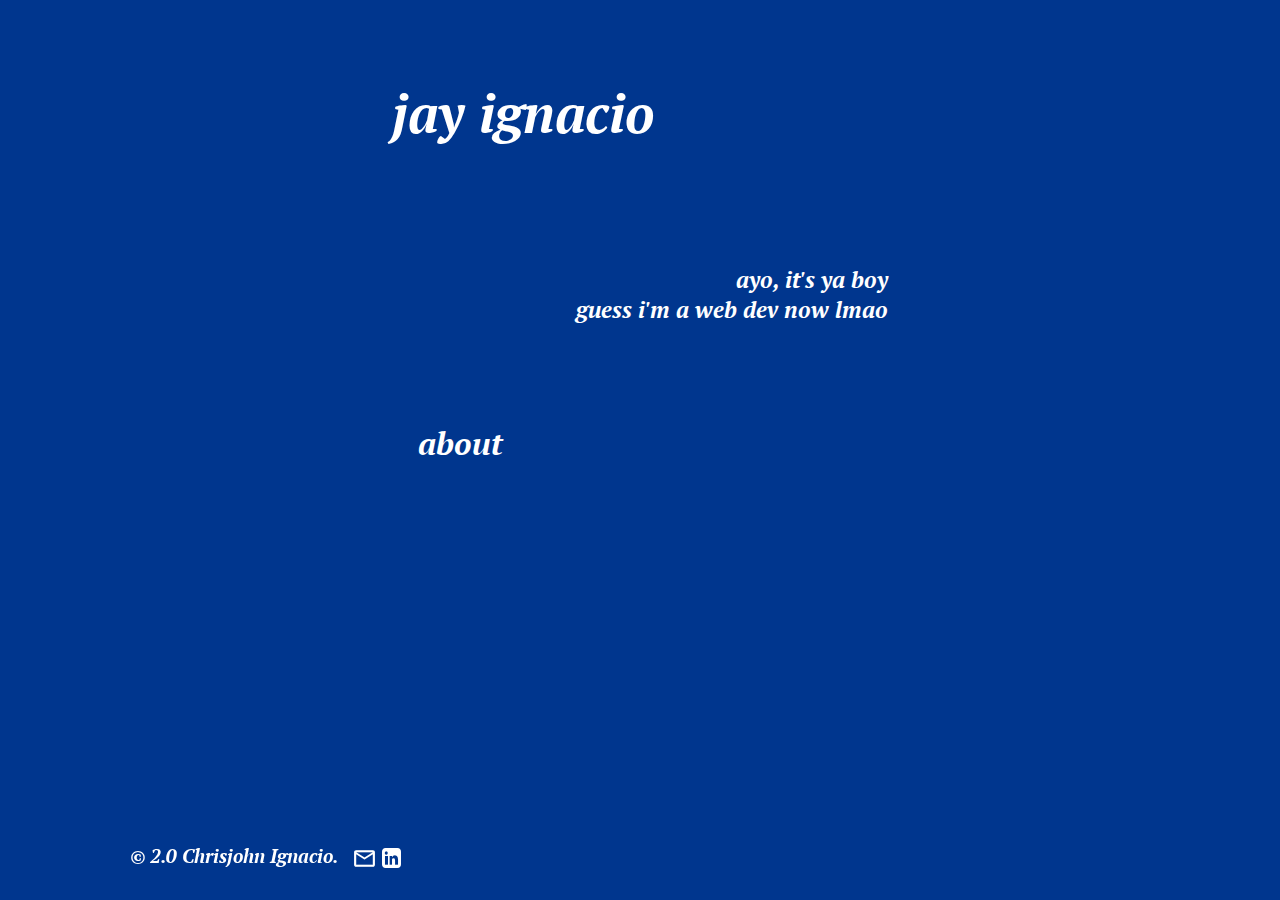
<file: index.html>
<!DOCTYPE html>
<!-- wow coder ka pala vro nice -->
<html lang="en" dir="ltr">
  <head>
    <meta charset="utf-8">
    <meta name="description" content="Jay Ignacio is an aspiring Industry Strategist and Creative.">
    <title>Jay Ignacio – Industry Strategist & Creative</title>
    <link rel="stylesheet" href="css/master.css">
    <link rel="icon" href="img/favicon.png">
    <link rel="stylesheet" href="https://cdnjs.cloudflare.com/ajax/libs/font-awesome/4.7.0/css/font-awesome.min.css">
    <link href="https://fonts.googleapis.com/css2?family=PT+Serif:ital,wght@1,400;1,700&display=swap" rel="stylesheet">
    <link href="https://fonts.googleapis.com/icon?family=Material+Icons" rel="stylesheet">
  </head>
  <body>

    <!-- Header content -->
    <header>
      <h1 class="title name">Jay Ignacio</h1>
    </header>

    <!-- Main content -->
    <main>
      <h2 class="title ayo">ayo, it's ya boy<br>guess i'm a web dev now lmao</h2>
      <h2><a class="title navi" href="about.html" alt="About Jay Ignacio">About</a></h2><br>

    <!-- Soon wahaha

      <h2><a class="title navi" href="work.html" alt="Select Work by Jay Ignacio">Work</a></h2><br>
      <h2><a class="title navi" href="contact.html" alt="Contact Jay Ignacio"></a>Contact</h2><br>

    -->

    </main>

    <!-- Footer content -->
    <footer>
      <h3 class="notice" id="home">&copy; 2.0 Chrisjohn Ignacio. &nbsp;&nbsp;<a href="mailto:jay@jayignacio.com"><span class="material-icons md-48">mail_outline</span></a>&nbsp;<a href="https://linkedin.com/in/cjdignacio"><i class="fa fa-linkedin-square" id="linkedin"></i></a></h3>
    </footer>

  </body>
</html>
</file>
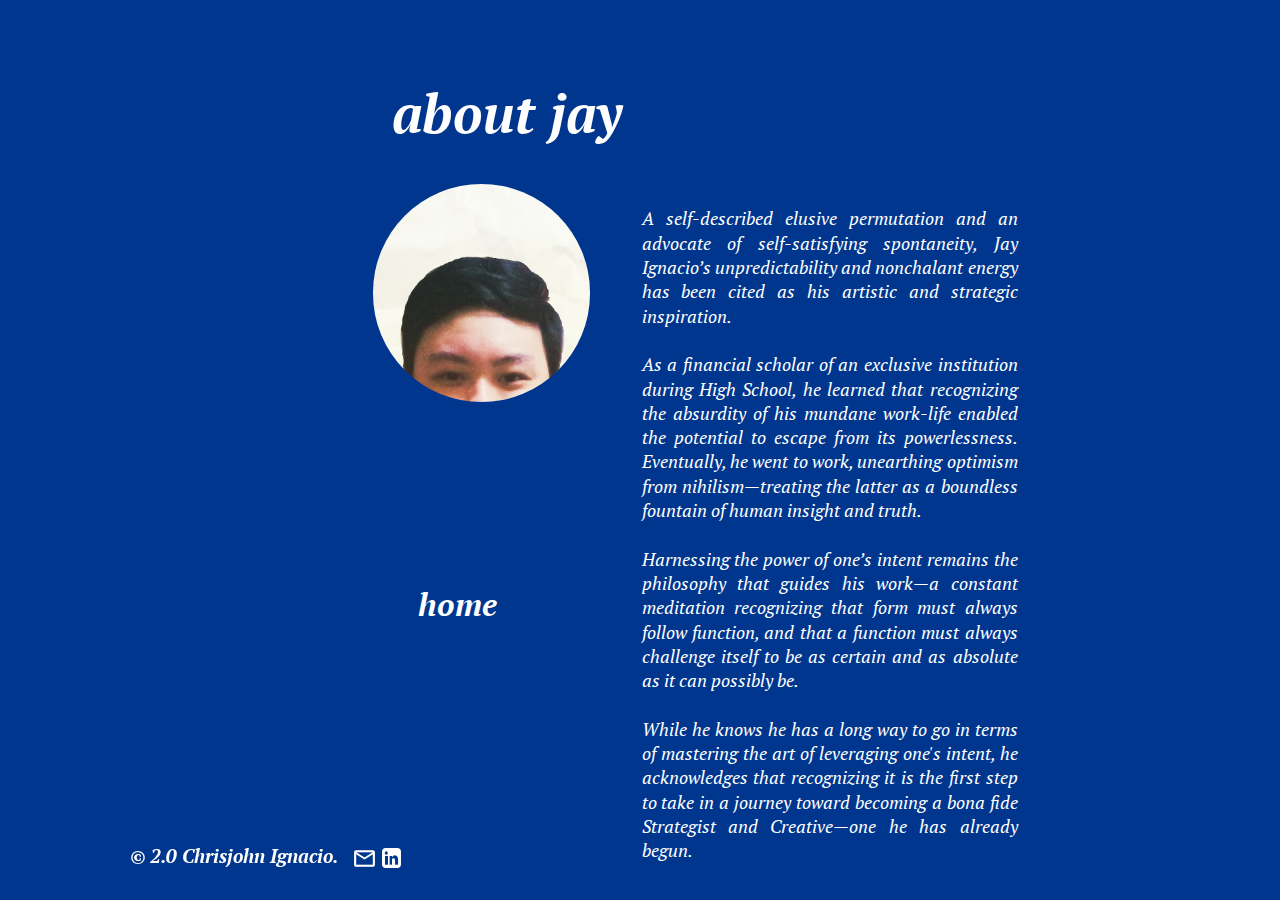
<file: about.html>
<!DOCTYPE html>
<html lang="en" dir="ltr">
  <head>
    <meta charset="utf-8">
      <meta name="description" content="Jay Ignacio is an aspiring Industry Strategist and Creative.">
    <title>About Jay Ignacio</title>
    <link rel="stylesheet" href="css/master.css">
    <link rel="icon" href="img/favicon.png">
    <link rel="stylesheet" href="https://cdnjs.cloudflare.com/ajax/libs/font-awesome/4.7.0/css/font-awesome.min.css">
    <link href="https://fonts.googleapis.com/css2?family=PT+Serif:ital,wght@1,400;1,700&display=swap" rel="stylesheet">
  <link href="https://fonts.googleapis.com/icon?family=Material+Icons" rel="stylesheet">
  </head>
  <body>

    <!-- Header content -->
    <header>
      <h1 class="title">About Jay</h1>
    </header>

    <!-- Main content -->
    <main>

      <img src="img/ppic.jpg" alt="A picture of Jay Ignacio" />

      <p>

        A self-described elusive permutation and an advocate of self-satisfying spontaneity, Jay Ignacio’s unpredictability and nonchalant energy has been cited as his artistic and strategic inspiration.<br><br>

        As a financial scholar of an exclusive institution during High School, he learned that recognizing the absurdity of his mundane work-life enabled the potential to escape from its powerlessness. Eventually, he went to work, unearthing optimism from nihilism—treating the latter as a boundless fountain of human insight and truth.<br><br>

        Harnessing the power of one’s intent remains the philosophy that guides his work—a constant meditation recognizing that form must always follow function, and that a function must always challenge itself to be as certain and as absolute as it can possibly be.<br><br>

        While he knows he has a long way to go in terms of mastering the art of leveraging one's intent, he acknowledges that recognizing it is the first step to take in a journey toward becoming a bona fide Strategist and Creative—one he has already begun.

        <br style="clear:both" />

      </p>

      <h2><a class="title home" href="index.html" alt="Home">Home</a></h2>

    </main>

    <!-- Footer content -->
    <footer>
      <h3 class="notice" id="about">&copy; 2.0 Chrisjohn Ignacio. &nbsp;&nbsp;<a href="mailto:jay@jayignacio.com"><span class="material-icons md-48">mail_outline</span></a>&nbsp;<a href="https://linkedin.com/in/cjdignacio"><i class="fa fa-linkedin-square" id="linkedin"></i></a></h3>
    </footer>

  </body>
</html>
</file>
<file: css/master.css>
html{
  height: 100%;
}

body{
  -webkit-font-smoothing: antialiased;
  -moz-osx-font-smoothing: grayscale;
  background-color: #00368E;
  color: white;
  font-style: italic;
  font-family: 'PT Serif', serif;
}

a{
  color: white;
}

a.title{
  text-decoration: none;
}

.title{
    text-transform: lowercase;
}

/* If the screen size is 1200px wide & 800px tall or less (for Desktop) */
@media screen and (max-width: 1200px) and (max-height: 1200px) and (min-width: 1081px) {
  header{
    font-size: 3vh;
    position: relative;
    margin-top: 6vw;
    margin-left: 10vw;
  }

  h2.title{
    text-align: right;
    font-size: 3vh;
    position: relative;
    margin-top: 20vh;
    margin-right: 10vw;
    line-height: 1.35;
  }

  .navi{
    position: absolute;
    font-size: 3.5vh;
    margin-top: 8.5vh;
    margin-left: 20vw;
  }

  img{
    display: inline-block;
    vertical-align: middle;
    margin-left: 10vw;
    border-radius: 30vh;
    width: 30vh;
  }

  p{
    display: inline-block;
    position: absolute;
    text-align: justify;
    font-size: 2vh;
    margin-top: 2.5vh;
    margin-left: 6vw;
    margin-right: 8vw;
    line-height: 1.35;
    font-style: 'PT Serif Regular 400 italic', serif;
  }

  .home{
    position: absolute;
    font-size: 3vh;
    margin-top: 17vh;
    margin-left: 16vw;
  }

  footer{
    font-size: 1.8vh;
    position: absolute;
    bottom: 10px;
    margin-left: 9.5vw;
  }

  footer > h3 > a > span{
    display: inline-flex;
    vertical-align:middle;
  }

  .material-icons.md-48{
    font-size: 2.5vh;
  }

  .fa{
    display: inline-flex;
    vertical-align:middle;
  }

  #linkedin{
    font-size: 2.5vh;
  }
}
/* If the screen size is 1200px wide or less, but more than 800px tall (for Desktop) */
@media screen and (max-width: 1200px) and (min-width: 1080px) and (min-height: 1201px) {
  header{
    font-size: 3vh;
    position: relative;
    margin-top: 6vw;
    margin-left: 10vw;
  }

  h2.title{
    text-align: right;
    font-size: 3vh;
    position: relative;
    margin-top: 20vh;
    margin-right: 10vw;
    line-height: 1.35;
  }

  .navi{
    position: absolute;
    font-size: 3.5vh;
    margin-top: 8.5vh;
    margin-left: 23vw;
  }

  img{
    display: inline-block;
    vertical-align: middle;
    margin-left: 10vw;
    border-radius: 17vw;
    width: 17vw;
  }

  p{
    display: inline-block;
    position: absolute;
    text-align: justify;
    font-size: 2vh;
    margin-top: 2.5vh;
    margin-left: 4vw;
    margin-right: 8vw;
    line-height: 1.35;
    font-style: 'PT Serif Regular 400 italic', serif;
  }

  .home{
    position: absolute;
    font-size: 3.5vh;
    margin-top: 20vh;
    margin-left: 13.5vw;
  }

  footer{
    font-size: 1.8vh;
    position: fixed;
    bottom: 10px;
    margin-left: 9.5vw;
  }

  footer > h3 > a > span{
    display: inline-flex;
    vertical-align:middle;
  }

  .material-icons.md-48{
    font-size: 25px;
  }

  .fa{
    display: inline-flex;
    vertical-align:middle;
  }

  #linkedin{
    font-size: 2.5vh;
  }
}

/* If the screen size is 801px wide or more */
@media screen and (min-width: 1201px) {
  header{
    font-size: 3vh;
    position: relative;
    margin-top: 6vw;
    margin-left: 30vw;
  }

  h2.title{
    text-align: right;
    font-size: 2.5vh;
    position: relative;
    margin-top: 13vh;
    margin-right: 30vw;
    line-height: 1.35;
  }

  .navi{
    position: absolute;
    font-size: 3.5vh;
    margin-top: 8.5vh;
    margin-left: 32vw;
  }

  img{
    display: inline-block;
    vertical-align: middle;
    margin-left: 28.5vw;
    border-radius: 17vw;
    width: 17vw;

  }

  p{
    display: inline-block;
    position: absolute;
    text-align: justify;
    font-size: 2vh;
    margin-top: 2.5vh;
    margin-left: 4vw;
    margin-right: 20.5vw;
    margin-bottom: 3vh;
    line-height: 1.35;
    font-style: 'PT Serif Regular 400 italic', serif;
  }

  .home{
    position: absolute;
    font-size: 3.5vh;
    margin-top: 18vh;
    margin-left: 32vw;
  }

  footer{
    font-size: 1.8vh;
    position: fixed;
    bottom: 10px;
    margin-left: 9.5vw;
  }

  footer > h3 > a > span{
    display: inline-flex;
    vertical-align: middle;
  }

  .material-icons.md-48{
    font-size: 25px;
  }

  .fa{
    display: inline-flex;
    vertical-align: middle;
  }

  #linkedin{
    font-size: 2.5vh;
  }
}

/* Mobile (Width 1080px or less) */
@media only screen and (max-width: 1080px) {
  header{
    font-size: 3vh;
    display: flex;
    flex-direction: column;
    align-items: center;
    justify-content: center;
  }

  h2.title{
    font-size: 2.5vh;
     display: flex;
     flex-direction: column;
     align-items: center;
     justify-content: center;
  }

  .name{
    text-align: center;
  }

  .ayo{
    text-align: right;
  }

  .navi{
    font-size: 3vh;
    margin-top: 8.5vh;
     display: flex;
     flex-direction: column;
     align-items: center;
     justify-content: center;
  }

  img{
    display: block;
    margin: 0 auto;
    border-radius: 40vw;
    width: 40vw;
  }

  p{
    display: inline-block;
    text-align: justify;
    font-size: 18px;
    margin-left: 10vw;
    margin-right: 10vw;
    padding-top: 2.5vh;
    padding-bottom: 2.5vh;
    text-align: center;
     display: flex;
     flex-direction: column;
     align-items: center;
     justify-content: center;
    line-height: 1.35;
    font-style: 'PT Serif Regular 400 italic', serif;
  }

  .home{
    font-size: 3vh;
    text-align: center;
    display: flex;
    flex-direction: column;
    align-items: center;
    justify-content: center;
      }

  footer{
    display: inline-block;
    font-size: 1.8vh;
    margin-left: 9.5vw;
    bottom: 10px;
  }

  footer > h3 > a > span{
    display: inline-flex;
    vertical-align:middle;
  }

  #home{
    font-size: 2.1vh;
    position: fixed;
    bottom: 1vh;
  }

  #about{
    bottom: 2vh;
  }

  .material-icons.md-48{
    font-size: 3vh;
  }

  .fa{
    display: inline-flex;
    vertical-align:middle;
  }

  #linkedin{
    font-size: 2.5vh;
  }
}
</file>
